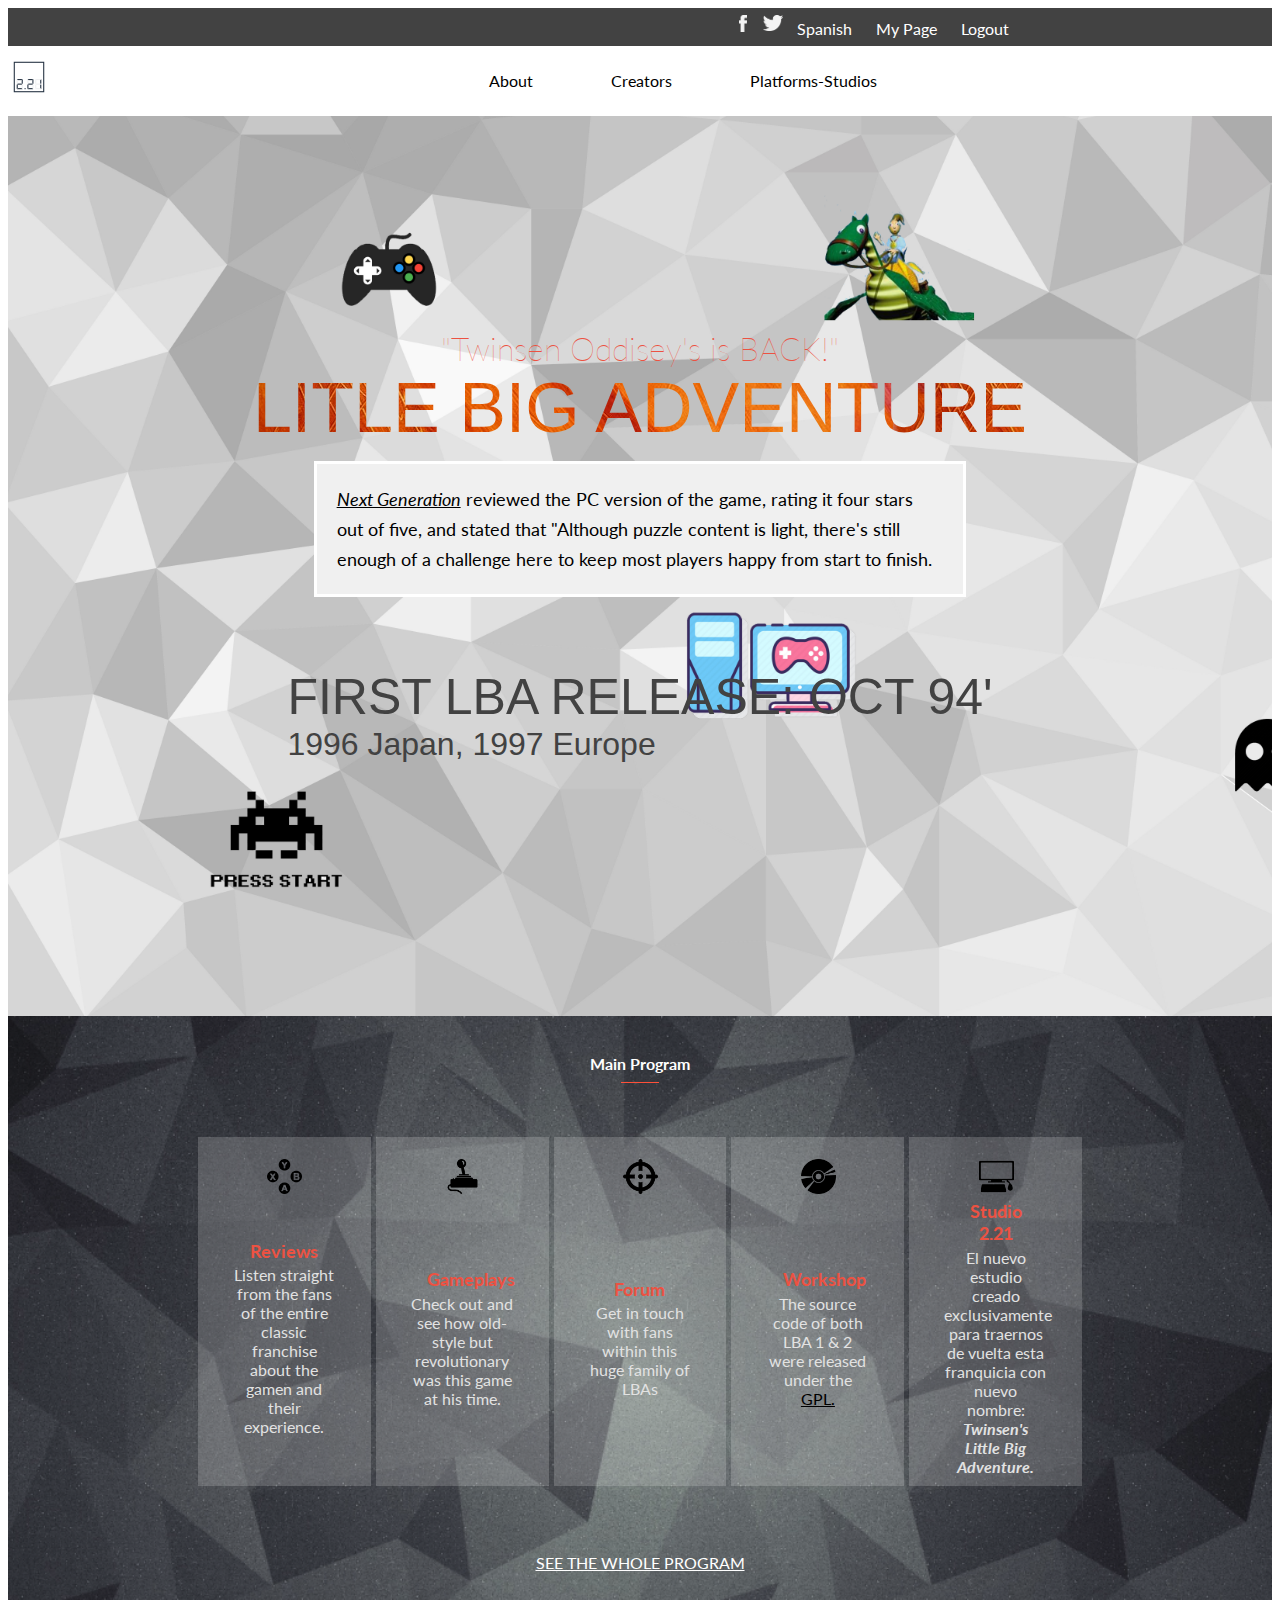
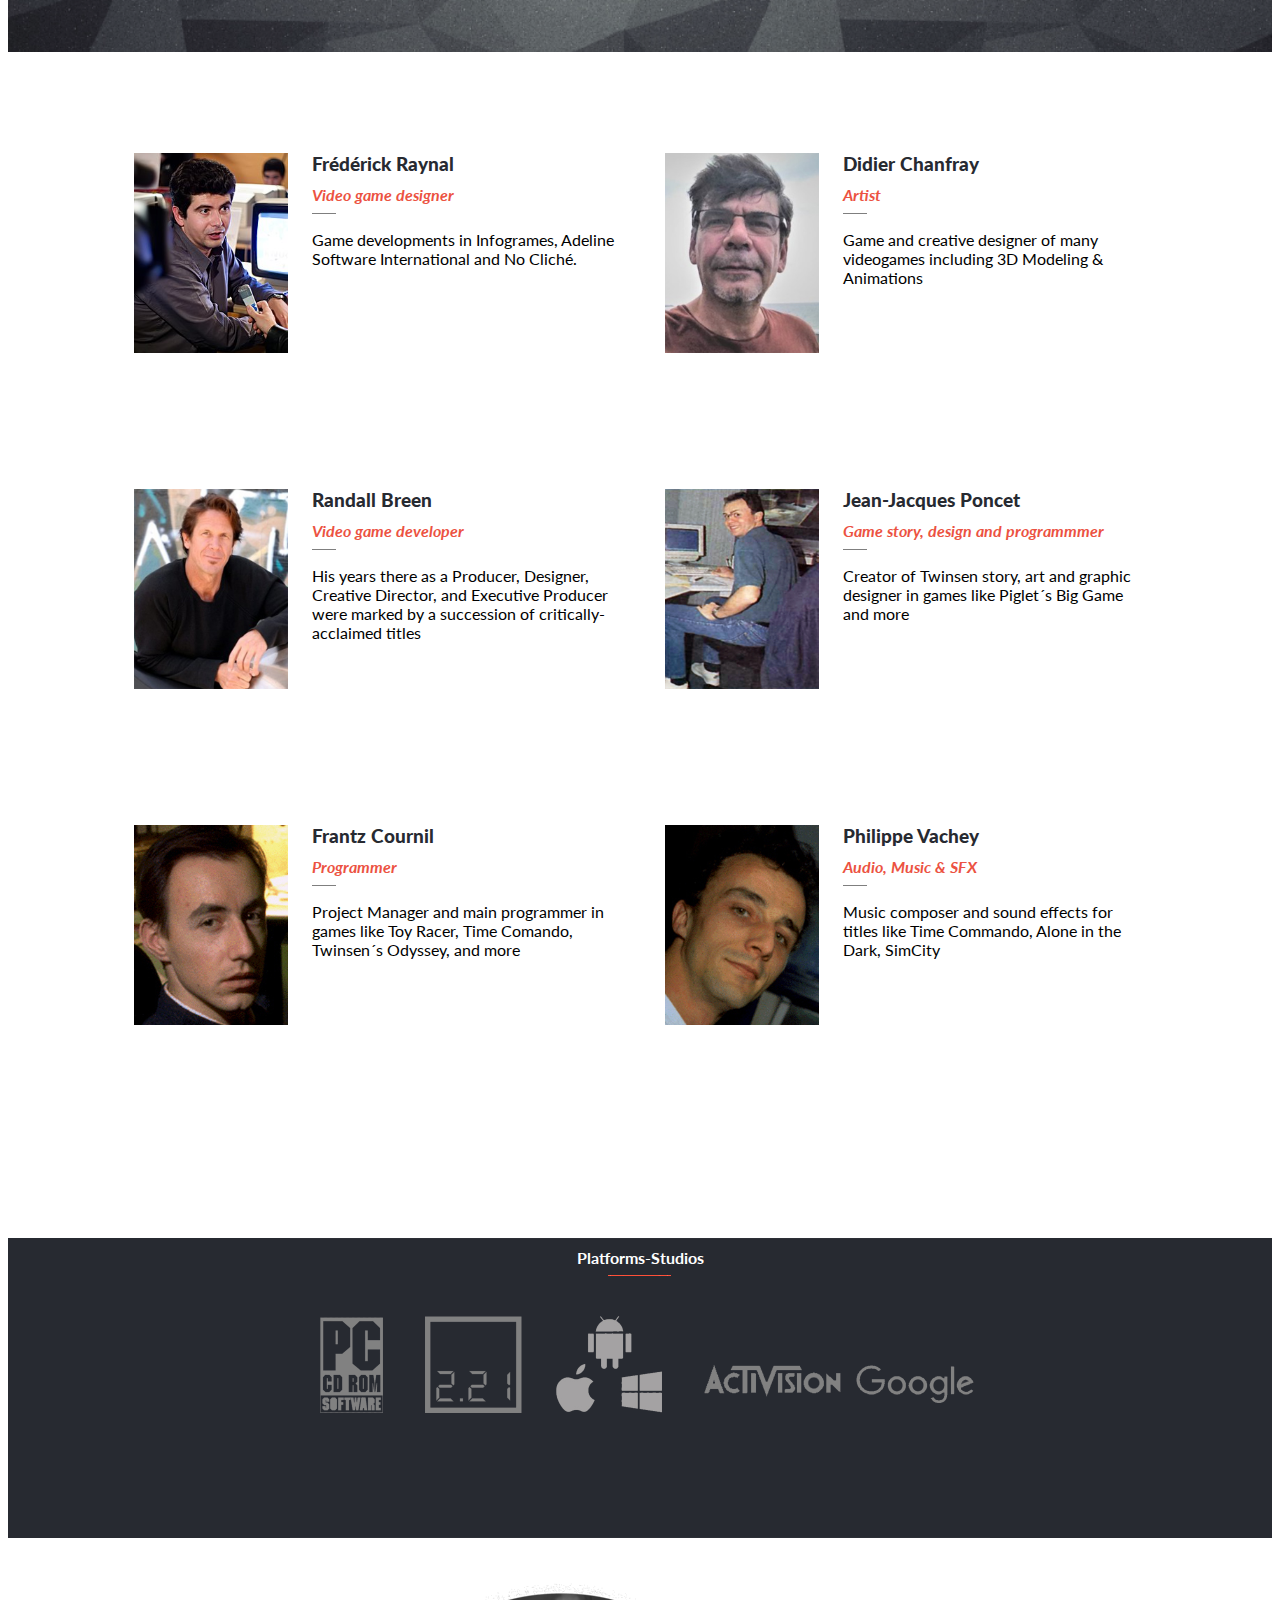
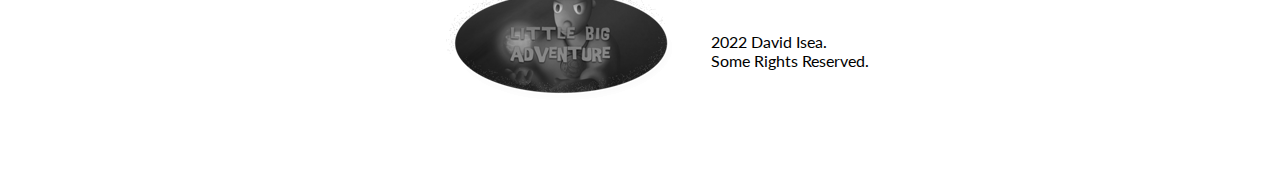
<file: index.html>
<!DOCTYPE html>
<html lang="en">
<head>
  <meta charset="UTF-8">
<meta name="viewport" content="width=device-width, initial-scale=1.0">
<title>Little Big Adventure!</title>
<link rel="preconnect" href="https://fonts.googleapis.com">
<link rel="preconnect" href="https://fonts.gstatic.com" crossorigin>
<link href="https://fonts.googleapis.com/css2?family=Lato&display=swap" rel="stylesheet">
<link rel="stylesheet" href="https://fonts.googleapis.com/css2?family=Material+Symbols+Outlined:opsz,wght,FILL,GRAD@20..48,100..700,0..1,-50..200" />
<link rel="stylesheet" href="style.css">    
</head>
<body>
    <div class="topbar">
    <div class="topbarcont">      
        <span class="facebook"></span>
        <span class="twitter"></span>
        <a>Spanish</a>
        <a>My Page</a>
        <a>Logout</a>
    </div>  
    </div>
    <div id="bg">
       <nav class="navbar">                        
            <span class="material-symbols-outlined" >menu</span>
            <div class="home"><a href="index.html"></a></div>  
            <div id="links">
                <a href="about.html">About</a>
                <a href="#Creators">Creators</a>
                <a href="#footer">Platforms-Studios</a>
            </div>      
       </nav>
       <header class="header main"> 
            <h3>"Twinsen Oddisey's is BACK!"</h3>
            <h1>Litle Big Adventure</h1>
            <p><em><a rel="noopener noreferrer" target="_blank" href="https://en.wikipedia.org/wiki/Next_Generation_(magazine)">Next Generation</a></em> reviewed the PC version of the game, rating it four stars out of five, and stated that "Although puzzle content is light, there's still enough of a challenge here to keep most players happy from start to finish.</p>       
            <div id="headfoot">
                <h2>FIRST LBA RELEASE: OCT 94'</h2>
                <h4>1996 Japan, 1997 Europe</h4>
            </div>
        </header>
    </div>
    <div id="program">
        <h4>Main Program</h4>
        <ul class="plist">
            <li id="f"><p class="lft">Reviews</p><p class="rgt">Listen straight from the fans of the entire classic franchise about the gamen and their experience.</p></li>
            <li id="s"><p class="lft">Gameplays</p><p class="rgt">Check out and see how old-style but revolutionary was this game at his time.</p></li>
            <li id="t"><p class="lft">Forum</p><p class="rgt">Get in touch with fans within this huge family of LBAs</p></li>
            <li id="fr"><p class="lft">Workshop</p><p class="rgt">The source code of both LBA 1 & 2 were released under the <a href="https://en.wikipedia.org/wiki/GPL">GPL.</a></p></li>
            <li id="ff"><p class="lft">Studio 2.21</p><p class="rgt">El nuevo estudio creado exclusivamente para traernos de vuelta esta franquicia con nuevo nombre: <em><b>Twinsen's Little Big Adventure.</b></em></p></li>
        </ul>
        <a rel="noopener noreferrer" target="_blank" href="https://www.magicball.net/" class="btn">Follow 2.21 Studio on Linkedin</a>
        <a class="WP">SEE THE WHOLE PROGRAM</a>
    </div>

    <div id="Creators">        
    </div>

    <div class="button">
        <button class="btn2" type="button">More</button>
    </div>
    <footer id="footer">
        <div class="partners">
        <h4>Platforms-Studios</h4>
        </div>        
    </footer>
    <div class="copyrights">
        <img class="lba" src="Images/lba.png" alt="LBA Logo"> 
        <p>2022 David Isea.<br>Some Rights Reserved.</p>
    </div>
    <script src="app.js"></script>
    <script src="menu.js"></script>
</body>
</file>
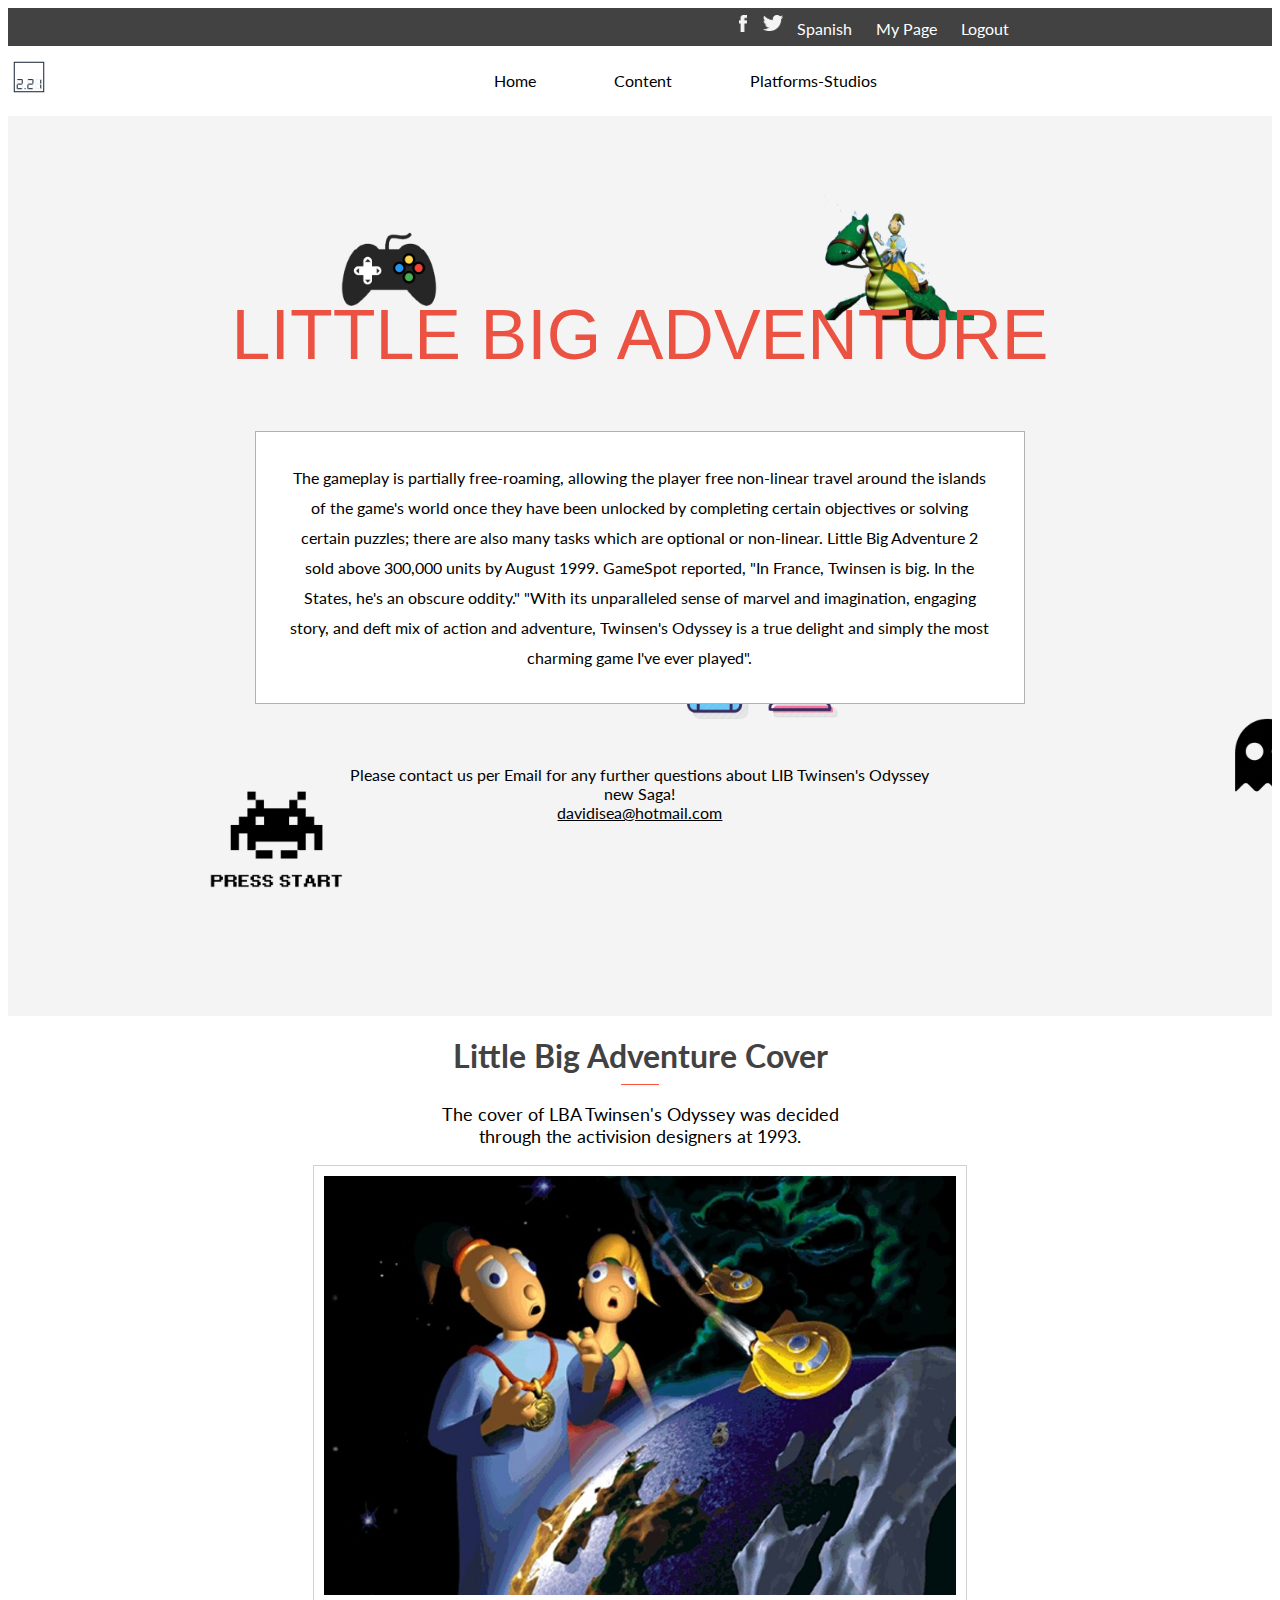
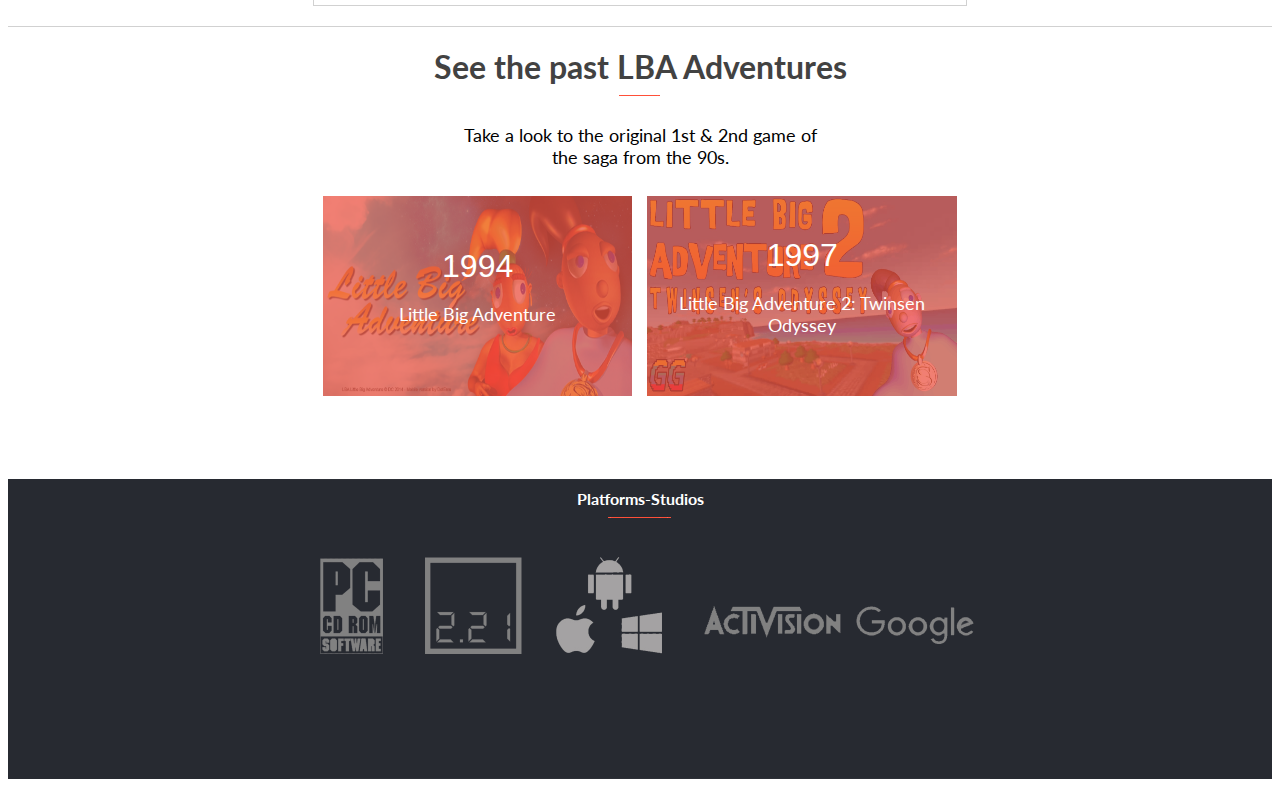
<file: about.html>
<!DOCTYPE html>
<html lang="en">
<head>
  <meta charset="UTF-8">
<meta name="viewport" content="width=device-width, initial-scale=1.0">
<title>Little Big Adventure!</title>
<link rel="preconnect" href="https://fonts.googleapis.com">
<link rel="preconnect" href="https://fonts.gstatic.com" crossorigin>
<link href="https://fonts.googleapis.com/css2?family=Lato&display=swap" rel="stylesheet">
<link rel="stylesheet" href="https://fonts.googleapis.com/css2?family=Material+Symbols+Outlined:opsz,wght,FILL,GRAD@20..48,100..700,0..1,-50..200" />
<link rel="stylesheet" href="style.css">    
</head>
<body>
    <div class="topbar">        
        <div class="topbarcont">      
            <span class="facebook"></span>
            <span class="twitter"></span>
            <a>Spanish</a>
            <a>My Page</a>
            <a>Logout</a>
        </div>  
    </div>
    <div id="bg-about">
        <nav class="navbar">                        
           <span class="material-symbols-outlined">menu</span>           
            <div class="home"><a href="index.html"></a></div>          
            <div id="links">
                <a href="index.html">Home</a>
                <a href="#logo">Content</a>
                <a href="#footer">Platforms-Studios</a>
            </div>       
       </nav>
       <header class="header about"> 
            <h3>"Twinsen Odyssey's is BACK!"</h3>
            <h1>Little Big Adventure</h1>
            <p id="sup_text">The gameplay is partially free-roaming, allowing the player free non-linear travel around the islands of the game's world once they 
                have been unlocked by completing certain objectives or solving certain puzzles; there are also many tasks which are optional or non-linear.</p> 
            <p id="sup_text_desk">The gameplay is partially free-roaming, allowing the player free non-linear travel around the islands of the game's world once
                 they have been unlocked by completing certain objectives or solving certain puzzles; there are also many tasks which are optional or non-linear. 
                 Little Big Adventure 2 sold above 300,000 units by August 1999. GameSpot reported, "In France, Twinsen is big. In the States, he's an obscure oddity."
                 "With its unparalleled sense of marvel and imagination, engaging story, and deft mix of action and adventure, Twinsen's Odyssey is a true delight and 
                 simply the most charming game I've ever played".</p>      
            <p id="suptext2">Please contact us per Email for any further questions
            about LIB Twinsen's Odyssey new Saga!<br>
            <a href=""> davidisea@hotmail.com</a></p>
        </header>
    </div>
    <div class="logo" id="logo">
        <h4>Little Big Adventure Cover</h4>
        <p>The cover of LBA Twinsen's Odyssey was decided<br>
            through the activision designers at 1993.</p>
        <img src="Images/lba2.jpg" alt="LBA Cover">
    </div>
    <div class="past">
        <h4>See the past LBA Adventures</h4>
        <p>Take a look to the original 1st & 2nd game of<br> the saga from the 90s.</p>
        <div class="oldcont">
        <div class="old1">
            <h3>1994</h3>
            <p>Little Big Adventure</p>
        </div>
        <div class="old2">
            <h3>1997</h3>
            <p>Little Big Adventure 2: Twinsen Odyssey</p>
        </div>
        </div>
    </div>
    <footer id="footer">
        <div class="partners">
        <h4>Platforms-Studios</h4>
        </div>        
    </footer>
    <script src="menu.js"></script>
</body>
</file>
<file: style.css>
@import url('http://fonts.cdnfonts.com/css/cocogoose');

.navbar {
  position: sticky;
  padding: 5px;
  top: 0;
}

a {
  color: black;
}

.navbar a {
  text-decoration: none;
  font-family: 'Lato', sans-serif;
}

.material-symbols-outlined {
  font-variation-settings:
    'FILL' 0,
    'wght' 700,
    'GRAD' 0,
    'opsz' 48;
  font-size: 45px;
}

#bg {
  background-image: url(Images/graybg.jpg);
  background-repeat: no-repeat;
  background-size: cover;
}

#bg-about {
  background-color: #f4f4f4;
  background-image: url(Images/graybg-ABOUT.jpg);
  background-repeat: no-repeat;
  background-size: 100% 100%;
}

.header {
  display: flex;
  flex-direction: column;
  column-gap: 200px;
  margin-inline: 5%;

  /* height: 500px;    */
}

.main p {
  background-color: rgb(240, 240, 240);
  width: 90%;
  border: 3px solid white;
  font-family: 'Lato', sans-serif;
  line-height: 30px;
  padding: 10px;
}

.about {
  justify-content: center;
}

.about #sup_text {
  background-color: white;
  width: 90%;
  margin-inline: 2.5%;
  border: 1px solid rgb(177, 177, 177);
  font-family: 'Lato', sans-serif;
  padding: 10px;
  margin-top: 50px;
  line-height: 30px;
}

.about #suptext2 {
  width: 60%;
  margin-inline: 20%;
}

h3 {
  color: #ec5242;
  font-family: 'Lato', sans-serif;
  margin: 0;
  font-weight: 100;
}

.about h3 {
  align-self: center;
}

.about #sup_text_desk {
  display: none;
  background-color: white;
  width: 90%;
  margin-inline: 2.5%;
  border: 1px solid rgb(177, 177, 177);
  font-family: 'Lato', sans-serif;
  padding: 10px;
}

a:hover {
  color: #ec5242;
}

.about p {
  width: 100%;
  text-align: center;
  font-family: 'Lato', sans-serif;
  margin-bottom: 30px;
}

h2,
h4 {
  color: #424242;
  font-family: 'Lato', sans-serif;
  margin: 0;
}

.header h4 {
  margin-bottom: 40px;
}

.header h2 {
  font-weight: bolder;
  font-size: 25px;
}

.main h1 {
  background-image: url(Images/h1bg.jpg);
  -webkit-background-clip: text;
  -webkit-text-fill-color: transparent;
  font-size: 50px;
  text-transform: uppercase;
  font-weight: 400;
  font-family: 'CocoGoose', sans-serif;
  line-height: 45px;
  margin-top: 5px;
  margin-bottom: 0;
}

.about h1 {
  color: #ec5242;
  font-size: 50px;
  text-transform: uppercase;
  font-weight: 400;
  font-family: 'CocoGoose', sans-serif;
  line-height: 48px;
  margin-top: 20px;
  margin-bottom: 0;
  text-align: center;
}

#program {
  background-image: url(Images/Abstract-Patterns-High-Quality-Gray-Background.webp);
  background-repeat: no-repeat;
  background-size: cover;
  padding-bottom: 80px;
  display: flex;
  flex-direction: column;
}

.lft {
  text-align: right;
  color: #ec5242;
  font-size: 18px;
  font-weight: bold;
  width: 40%;
}

.plist {
  width: 90%;
  margin-inline: 5%;
  padding-left: 0;
  font-family: 'Lato', sans-serif;
}

.plist #f {
  background-image: url(Images/Icons/conjunto-de-botones-de-xbox.png);
  background-repeat: no-repeat;
  background-size: 10%;
  background-position: top 50% left 1%;
}

.plist #s {
  background-image: url(Images/Icons/control-de-juego-con-joystick.png);
  background-repeat: no-repeat;
  background-size: 10%;
  background-position: top 50% left 1%;
}

.plist #t {
  background-image: url(Images/Icons/objetivo-del-juego-de-disparos.png);
  background-repeat: no-repeat;
  background-size: 10%;
  background-position: top 50% left 1%;
}

.plist #fr {
  background-image: url(Images/Icons/disco-de-forma-circular-negra.png);
  background-repeat: no-repeat;
  background-size: 10%;
  background-position: top 50% left 1%;
}

.plist #ff {
  background-image: url(Images/Icons/supervisar-el-teclado-y-el-mouse.png);
  background-repeat: no-repeat;
  background-size: 10%;
  background-position: top 50% left 1%;
}

li:not(:last-child) {
  margin-bottom: 10px;
}

#program li {
  display: flex;
  color: rgb(226, 226, 226);
  align-items: center;
  justify-content: space-around;
  background-color: rgb(240, 240, 240, 0.2);
  gap: 15px;
}

#program li .rgt {
  width: 60%;
}

.btn {
  margin-top: 10px;
  background-color: #ec5242;
  color: white;
  padding: 15px 20px;
  text-decoration: none;
  margin-inline: 15%;
  text-align: center;
  font-family: 'Lato', sans-serif;
}

.btn:hover {
  background-color: #f17668;
}

.card h4,
.cardh h4 {
  color: #ec5242;
  font-style: italic;
  padding-top: 10px;
  background: url(Images/gray_underline.png) bottom left no-repeat;
  padding-bottom: 10px;
  background-size: 8%;
}

.logo h4 {
  background: url(Images/underline.png) bottom no-repeat;
  padding-bottom: 10px;
  background-size: 10%;
}

.past h4 {
  background: url(Images/underline.png) bottom no-repeat;
  padding-bottom: 10px;
  background-size: 10%;
}

.partners h4 {
  display: flex;
  color: white;
  justify-content: center;
  padding-top: 10px;
  background: url(Images/underline.png) bottom no-repeat;
  padding-bottom: 10px;
  background-size: 15%;
}

#program h4 {
  color: white;
  text-align: center;
  margin-top: 7%;
  background: url(Images/underline.png) bottom no-repeat;
  padding-bottom: 10px;
  background-size: 10%;
}

.logo {
  padding-top: 20px;
  display: flex;
  flex-direction: column;
  align-items: center;
  padding-bottom: 20px;
}

#Creators {
  background-color: #fff;
  display: flex;
  flex-direction: column;
}

.creators1,
.creators2 {
  display: flex;
  flex-direction: column;
  margin-inline: 2.5%;
  row-gap: 50px;
  padding-top: 10%;
}

.creators2 {
  padding-bottom: 10%;
}

.card,
.carh {
  display: flex;
  height: auto;
  column-gap: 5%;
}

.creators2,
.cardh {
  display: none;
  column-gap: 5%;
}

.creator-img {
  width: 25%;
  height: 40%;
}

#CContent {
  display: flex;
  flex-direction: column;
  justify-content: space-between;
}

.card p,
.card h3,
.cardh p,
.cardh h3 {
  font-family: 'Lato', sans-serif;
}

.card h3,
.cardh h3 {
  color: #272a31;
  font-weight: 900;
}

.card p,
.cardh p {
  font-size: small;
}

.button {
  display: flex;
  justify-content: center;
}

.btn2 {
  background-color: white;
  border: #d1d1d1 1px solid;
  padding: 10px 45%;
  margin-bottom: 30px;
  background-image: url(Images/Icons/more-arrow.png);
  background-repeat: no-repeat;
  background-position: top 50% right 40%;
  background-size: 5%;
}

.logo p {
  text-align: center;
  font-family: 'Lato', sans-serif;
  font-size: small;
}

.logo img {
  width: 80%;
  border: #d1d1d1 1px solid;
  padding: 10px 10px;
}

.past {
  padding-top: 20px;
  display: flex;
  flex-direction: column;
  align-items: center;
  padding-bottom: 20px;
  border-top: #d1d1d1 1px solid;
  row-gap: 10px;
}

.past p {
  text-align: center;
  font-family: 'Lato', sans-serif;
}

.past h3 {
  text-align: center;
  color: white;
  font-size: xx-large;
  font-family: 'CocoGoose', sans-serif;
}

.old1 {
  display: flex;
  flex-direction: column;
  justify-content: center;
  background-image: url(Images/lbaa1.png);
  background-repeat: no-repeat;
  background-size: 100% 100%;
  box-shadow: inset 0 0 0 100px rgba(236, 82, 66, 0.74);
  height: 200px;
  color: white;
}

.old2 {
  display: flex;
  flex-direction: column;
  justify-content: center;
  background-image: url(Images/lbaa2.jpg);
  background-repeat: no-repeat;
  background-size: 100% 100%;
  box-shadow: inset 0 0 0 100px rgba(236, 82, 66, 0.74);
  height: 200px;
  color: white;
}

.oldcont {
  display: flex;
  flex-direction: column;
  justify-content: center;
  width: 80%;
  row-gap: 15px;
}

footer {
  display: flex;
  flex-direction: column;
  row-gap: 0;
}

.partners {
  background-color: #272a31;
  width: 100%;
  height: 300px;
  background-image: url(Images/Partners/partners.jpg);
  background-repeat: no-repeat;
  background-size: auto 100%;
  background-position: top left 50%;
}

.copyrights {
  padding-block: 5%;
  background-color: white;
  width: 100%;
  height: 100px;
  display: flex;
  justify-content: center;
  align-items: center;
}

.copyrights p {
  font-family: 'Lato', sans-serif;
}

.topbar {
  display: none;
}

.twitter {
  background: url(Images/Icons/twiticon.png);
  background-size: 100%;
  background-repeat: no-repeat;
  height: 20px;
  width: 20px;
  display: inline-block;
}

.facebook {
  background: url(Images/Icons/faceicon.png);
  background-size: 40%;
  background-repeat: no-repeat;
  height: 20px;
  width: 20px;
  display: inline-block;
}

.WP {
  display: none;
}

@media only screen and  (min-width: 768px) {
  .topbar {
    display: flex;
    background-color: #424242;
    padding-block: 7px;
    width: 100%;
    justify-content: flex-end;
  }

  .topbarcont {
    padding-right: 20%;
  }

  .topbar a {
    text-align: center;
    text-decoration: none;
    color: white;
    padding: 5px 10px;
    font-family: 'Lato', sans-serif;
  }

  .navbar span {
    display: none;
  }

  .navbar {
    display: flex;
    overflow: hidden;
    background-color: white;
    justify-content: space-between;
  }

  .navbar a {
    display: block;
    float: right;
    text-align: center;
    text-decoration: none;
    color: black;
    padding: 0 14px;
    margin-top: 20px;
    font-family: 'Lato', sans-serif;
  }

  .s221 {
    background-image: url(Images/Partners/2.21\ studio.png);
    background-repeat: no-repeat;
    background-size: 100% 100%;
    align-items: center;
  }

  .home a {
    display: block;
    background-image: url(Images/Partners/2.21\ studio.png);
    background-repeat: no-repeat;
    background-size: 100%;
    height: 50px;
    float: left;
    margin-top: 10px;
    padding: 0 16px;
  }

  .navbar a:hover {
    color: #ec5242;
  }

  #bg {
    width: 100%;
    background-image: url(Images/graybgdesktop.jpg);
    background-repeat: no-repeat;
    background-size: cover;
  }

  .header {
    align-items: center;
    justify-content: center;
    width: 80%;
    margin-inline: 10%;
    height: 100vh;
  }

  .header h3 {
    font-size: xx-large;
  }

  .header h1 {
    font-size: 70px;
    line-height: 70px;
  }

  .main p {
    margin-inline: 0%;
    width: 60%;
    padding: 20px;
    font-size: large;
    margin-bottom: 5%;
  }

  #headfoot {
    margin-top: 2%;
  }

  .main h2 {
    font-size: 50px;
    font-family: 'CocoGoose', sans-serif;
    font-weight: 100;
  }

  .main h4 {
    font-size: xx-large;
    font-family: 'CocoGoose', sans-serif;
    font-weight: 100;
  }

  .plist {
    display: flex;
    gap: 5px;
    margin-inline: 15%;
    width: 70%;
  }

  .plist li {
    width: 33.33%;
    flex-direction: column;
    justify-content: flex-end;
  }

  li:not(:last-child) {
    margin-bottom: 0;
  }

  .plist li:hover {
    border: 2px solid white;
  }

  .plist #f {
    background-position: top 7% left 50%;
    background-size: 20%;
  }

  .plist #s {
    background-position: top 7% left 50%;
    background-size: 20%;
  }

  .plist #t {
    background-position: top 7% left 50%;
    background-size: 20%;
  }

  .plist #fr {
    background-position: top 7% left 50%;
    background-size: 20%;
  }

  .plist #ff {
    background-position: top 7% left 50%;
    background-size: 20%;
  }

  #program li {
    justify-content: center;
    text-align: center;
    gap: 0;
    padding-top: 7%;
    padding-bottom: 1%;
  }

  .about p {
    font-size: medium;
  }

  .logo p {
    font-size: large;
  }

  .past p {
    font-size: large;
  }

  .card p,
  .cardh p {
    font-size: medium;
  }

  #program li p {
    margin: 1%;
    text-align: center;
  }

  .partners h4 {
    background-size: 5%;
  }

  .logo h4 {
    font-size: xx-large;
  }

  .past h4 {
    font-size: xx-large;
  }

  #program h4 {
    margin-top: 3%;
    padding-bottom: 10px;
    background-size: 3%;
    margin-bottom: 3%;
  }

  .btn {
    display: none;
  }

  .WP {
    margin-top: 4%;
    display: block;
    text-align: center;
    font-family: 'Lato', sans-serif;
    text-decoration: underline;
    color: white;
  }

  #bg-about {
    background-color: #f4f4f4;
    background-image: url(Images/graybgaboutdesktop.jpg);
    background-repeat: no-repeat;
    background-size: auto 100%;
  }

  .about #sup_text {
    display: none;
  }

  .about #sup_text_desk {
    display: block;
    background-color: white;
    margin-inline: 15%;
    width: 70%;
    border: 1px solid rgb(177, 177, 177);
    font-size: medium;
    font-family: 'Lato', sans-serif;
    margin-bottom: 0;
    line-height: 30px;
    padding: 3%;
  }

  .about {
    row-gap: 5%;
    align-items: center;
  }

  .about h3 {
    display: none;
  }

  .logo img {
    width: 50%;
  }

  .oldcont {
    display: flex;
    flex-direction: row;
    justify-content: center;
    width: 70%;
    column-gap: 15px;
    margin-bottom: 5%;
  }

  .navbar #links {
    display: flex;
    padding-right: 30%;
    column-gap: 50px;
  }

  .old1,
  .old2 {
    width: 35%;
  }

  .btn2 {
    display: none;
  }

  .creators2,
  .cardh {
    display: flex;
  }

  #Creators {
    flex-direction: row;
    margin-inline: 10%;
    justify-content: center;
    padding-bottom: 10%;
    column-gap: 5%;
  }

  .cardh {
    column-gap: 5%;
  }

  .creators2 {
    justify-content: space-around;
    padding-bottom: 0%;
  }

  .creators2 .cardh {
    height: 33.33%;
  }

  .creator-img {
    height: 70%;
    width: fit-content;
  }

  #CContent {
    justify-content: flex-start;
  }

  .creators1,
  .creators2 {
    margin-inline: 0%;
    width: 100%;
  }

  .partners {
    background-image: url(Images/Partners/partnersdesktop.jpg);
  }
}

@media only screen and  (max-width: 768px) {
  .navbar #links {
    text-align: center;
    display: none;
    background-color: rgba(236, 82, 66, 0.74);
    padding: 10px;
    border: gray solid 3px;
    font-size: larger;
    justify-content: space-between;
  }

  .navbar a {
    color: white;
  }

  .header {
    justify-content: center;
  }

  .copyrights img {
    width: 50%;
  }

  #program li {
    height: 150px;
  }
}
</file>
